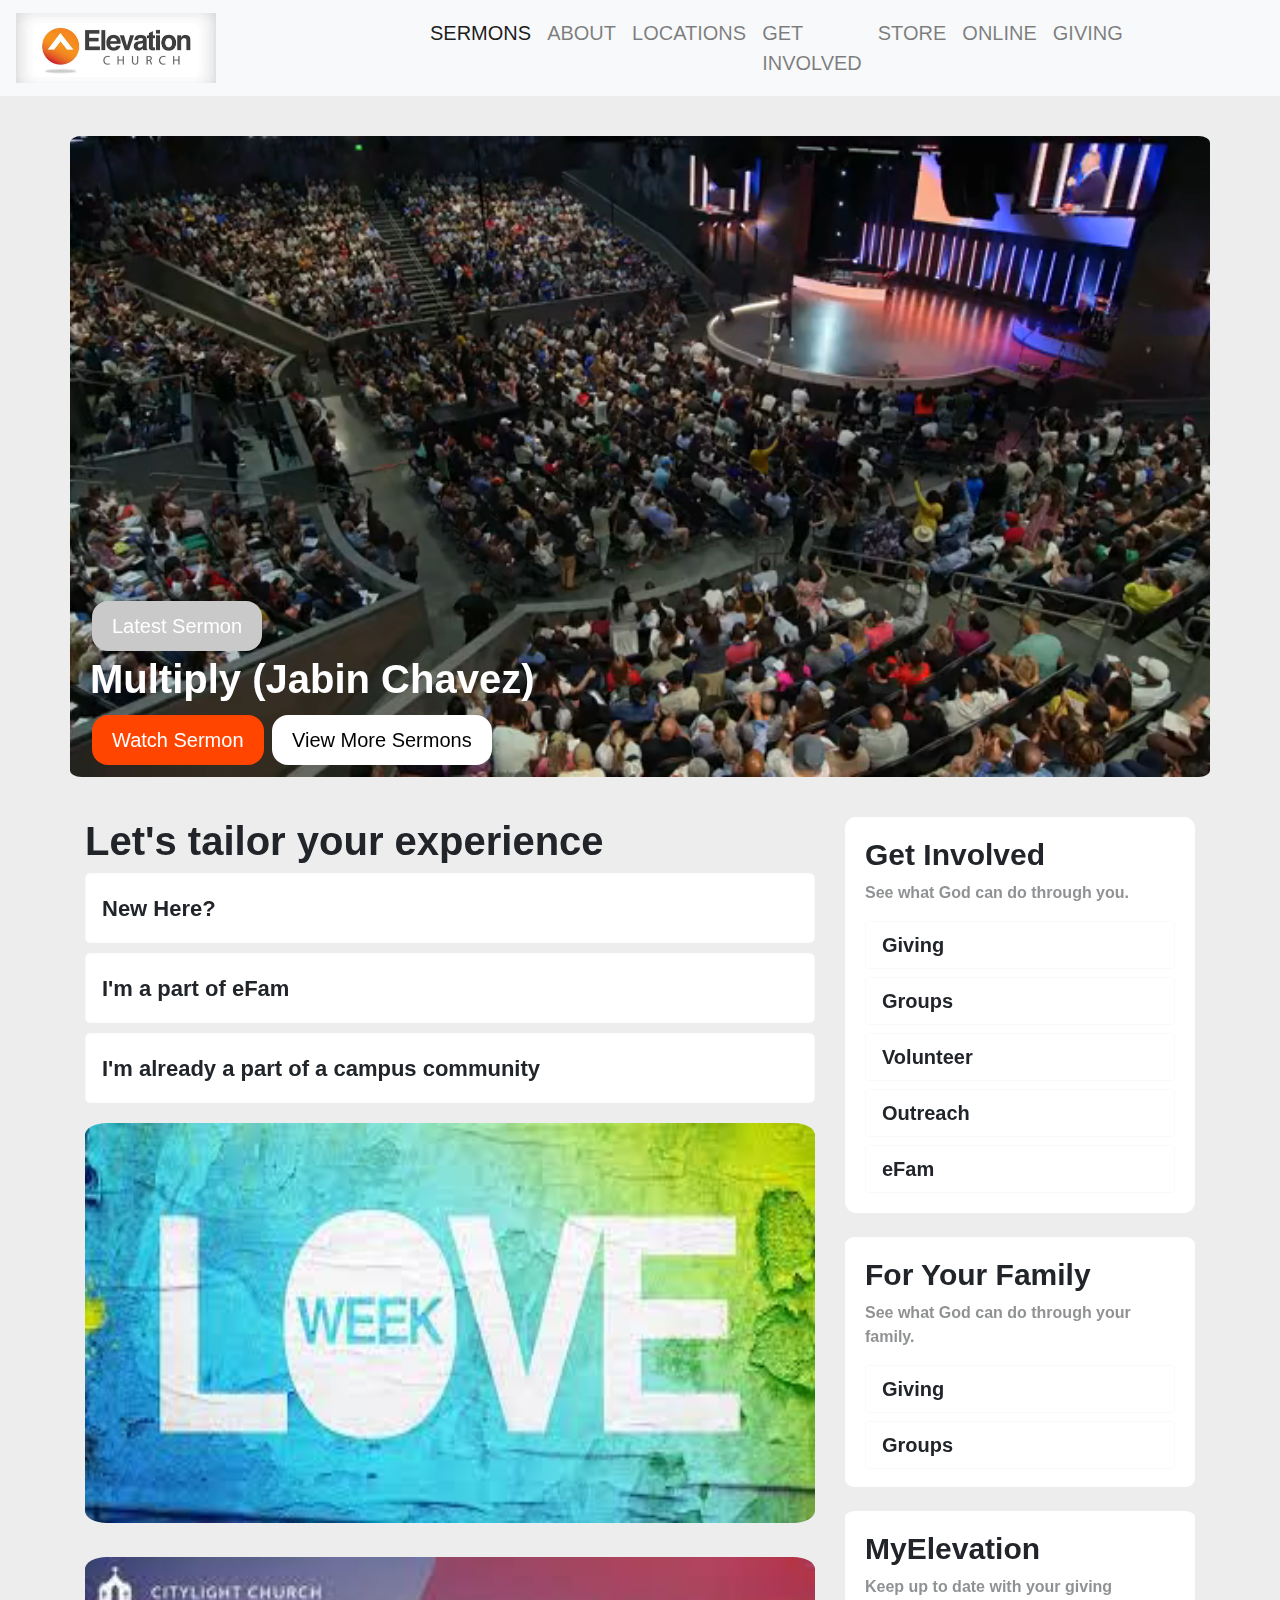
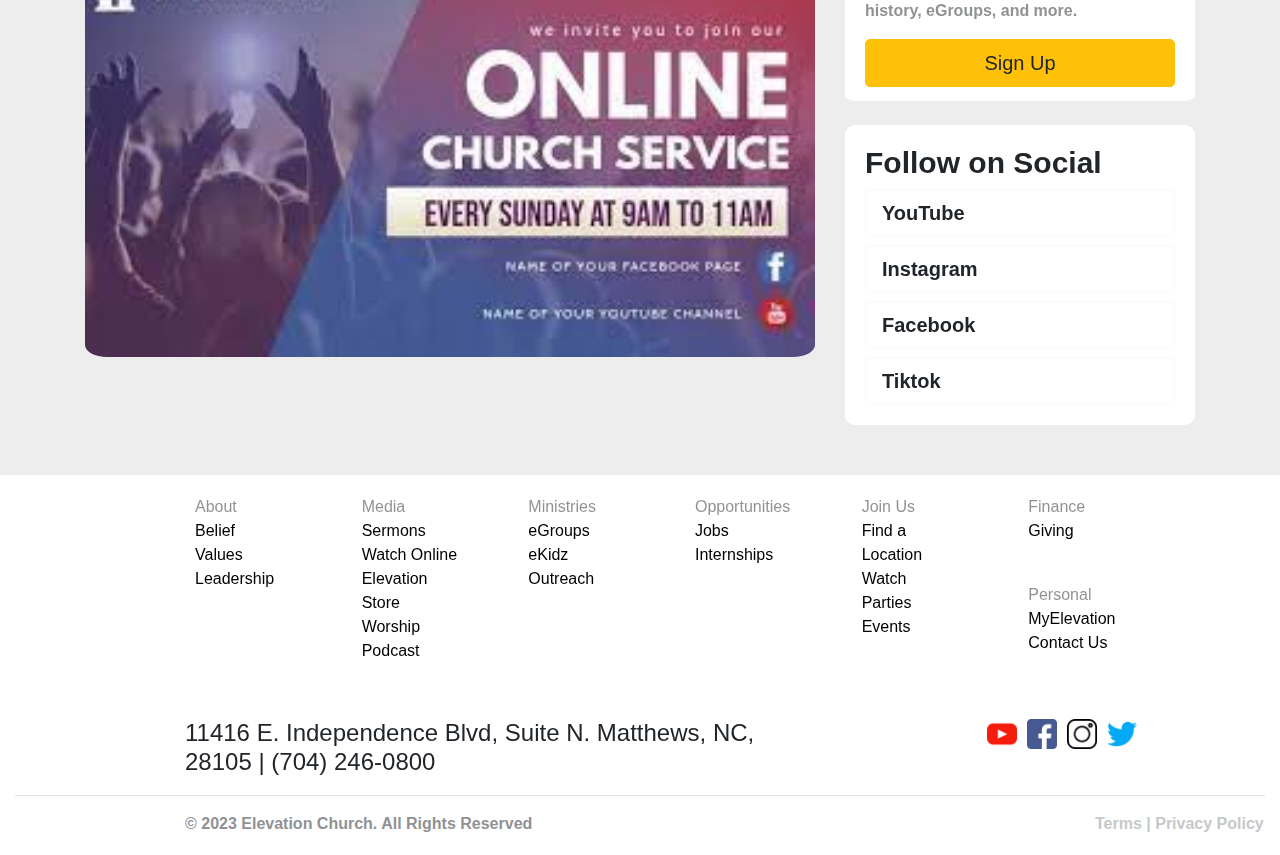
<file: week 6 weekly project/index.html>
<!DOCTYPE html>
<html lang="en">
<head>
    <meta charset="UTF-8">
    <meta name="viewport" content="width=device-width, initial-scale=1.0">
    <title>Elevation Church</title>
    <link rel="stylesheet" href="css/bootstrap.css">
    <link rel="stylesheet" href="css/styles.css">
</head>
<body>
    
    <nav class="navbar navbar-expand-lg navbar-light bg-light">
        <a class="navbar-brand" href="#">
            <img src="img/logo-elevationchurch.jpg" width="200" height="70" alt="">
          </a>
        
      
        <div class="collapse navbar-collapse nav-lnk" id="navbarSupportedContent">
          <ul class="navbar-nav  justify ">
            <li class="nav-item active">
              <a class="nav-link" href="#">SERMONS<span class="sr-only">(current)</span></a>
            </li>
            <li class="nav-item">
              <a class="nav-link" href="#">ABOUT</a>
            </li>
            <li class="nav-item">
                <a class="nav-link" href="#">LOCATIONS</a>
              </li>
              <li class="nav-item">
                <a class="nav-link" href="#">GET INVOLVED</a>
              </li>
              <li class="nav-item">
                <a class="nav-link" href="#">STORE</a>
              </li>
              <li class="nav-item">
                <a class="nav-link" href="#">ONLINE</a>
              </li>
            <li class="nav-item">
              <a class="nav-link">GIVING</a>
            </li>
          </ul>

          <form class="form-inline my-2 my-lg-0">
            <input class="form-control mr-sm-2" type="search" placeholder="Search" aria-label="Search">
            <button class="btn btn-outline-success my-2 my-sm-0" type="submit">Search</button>
          </form>
    </nav>

    <div class="container">
        <div class="row opening-vid">
            <video src="img/Elevation Church - See What God Can Do Through You.mp4" class="opening-vid-con"  autoplay loop width="100%"></video>
            <div class="vid-text">
              <button class="button btn">Latest Sermon</button> 
              <h1 class="multiply">Multiply (Jabin Chavez)</h1>
              <div class="vid-buttons">
                <a href="#"><button class="button-2 btn">Watch Sermon</button></a>
                <button class="button-3 btn">View More Sermons</button>
              </div>
        </div>
    </div>
    
    </div>
    
    <div class="container">
        <div class="row row-1">
            <div class="col-md-8">
                <h1 id="tailor">Let's tailor your experience</h1>
                <button type="button" class="btn btn-light btn-lg btn-block menu-blk">New Here?</button>
                <button type="button"class="btn btn-light btn-lg btn-block menu-blk">I'm a part of eFam</button>
                <button type="button"class="btn btn-light btn-lg btn-block menu-blk">I'm already a part of a campus community</button>
        
                <div class="loveweek-container">
                    <a href="#">
                        <img class="loveweek" src="img/love week.jpg" alt="">
                    </a>
                </div>
                <br>
                <div class="loveweek-container">
                    <a href="#">
                        <img class="loveweek" src="img/online service.jpg" alt="">
                    </a>
                </div>
            </div>
            
            <div class="col-md-4">
                <div class="get-involved">
                    <div>
                        <h2 id="text-get">Get Involved</h2>
                        <p id="text-opacity">See what God can do through you.</p>
                    </div>
                    
                    <div>
                        <button type="button" class="btn btn-light btn-lg btn-block menu-blks">Giving</button>
                        <button type="button" class="btn btn-light btn-lg btn-block menu-blks">Groups</button>
                        <button type="button" class="btn btn-light btn-lg btn-block menu-blks">Volunteer</button>
                        <button type="button" class="btn btn-light btn-lg btn-block menu-blks">Outreach</button>
                        <button type="button" class="btn btn-light btn-lg btn-block menu-blks">eFam</button>
                     </div>    
                </div>
                    <br>
                <div class="family">
                        <h2 id="text-get">For Your Family</h2>
                        <p id="text-opacity">See what God can do through your family.</p>
                        <div>
                            <button type="button" class="btn btn-light btn-lg btn-block menu-blks">Giving</button>
                            <button type="button" class="btn btn-light btn-lg btn-block menu-blks">Groups</button>
                        </div>
                </div>
                    <br>
                     
                    <div>
                          <div class="sign-up">
                            <h2 id="text-get">MyElevation</h2>
                            <p id="text-opacity">Keep up to date with your giving <br> history, eGroups, and more.</p>
                            <div>
                                <button type="button" class="btn btn-warning btn-lg btn-block sign-up-blks">Sign Up</button>
                            </div>
                        </div>
                    </div>
                    <br>
                    <div class="social-media">
                        <h2 id="text-get">Follow on Social</h2>
                        <div class="fam-blk">
                            <button type="button" class="btn btn-light btn-lg btn-block fam-blks-btn"> YouTube</button>
                            <button type="button" class="btn btn-light btn-lg btn-block fam-blks-btn">Instagram</button>
                            <button type="button" class="btn btn-light btn-lg btn-block fam-blks-btn">Facebook</button>
                            <button type="button" class="btn btn-light btn-lg btn-block fam-blks-btn">Tiktok</button>
                        </div> 
                    </div> 
                   
            </div>
        </div>
    </div>

    <div class="container-fluid">
      <div class="row footer">
        
          <div class="col-md-2">
            <ul>
              <li class="text-opacity">About</li>
              <a class="link-footer" href="#"><li>Belief</li></a>
              <a class="link-footer" href="#"><li>Values</li></a>
              <a class="link-footer" href="#"><li>Leadership</li></a>
            </ul>
          </div>
          <div class="col-md-2">
            <ul>
              <li class="text-opacity">Media</li>
              <a class="link-footer" href="#"><li>Sermons</li></a>
              <a class="link-footer" href="#"><li>Watch Online</li></a>
              <a class="link-footer" href="#"><li>Elevation Store</li></a>
              <a class="link-footer" href="#"><li>Worship</li></a>
              <a class="link-footer" href="#"><li>Podcast</li></a>
            </ul>
          </div>
          <div class="col-md-2">
            <ul>
              <li class="text-opacity">Ministries</li>
              <a class="link-footer" href="#"><li>eGroups</li></a>
              <a class="link-footer" href="#"><li>eKidz</li></a>
              <a class="link-footer" href="#"><li>Outreach</li></a>
            </ul>
          </div>
          <div class="col-md-2">
            <ul>
              <li class="text-opacity">Opportunities</li>
              <a class="link-footer" href="#"><li>Jobs</li></a>
              <a class="link-footer" href="#"><li>Internships</li></a>
            </ul>
          </div>
          <div class="col-md-2">
            <ul>
              <li class="text-opacity">Join Us</li>
              <a class="link-footer" href="#"><li>Find a Location</li></a>
              <a class="link-footer" href="#"><li>Watch Parties</li></a>
              <a class="link-footer" href="#"><li>Events</li></a>
            </ul>
          </div>
          <div class="col-md-2">
            <ul>
              <li class="text-opacity">Finance</li>
              <a class="link-footer" href="#"><li>Giving</li></a>
            </ul>
            <br>
            
            <ul>
              <li class="text-opacity">Personal</li>
              <a class="link-footer" href="#"><li>MyElevation</li></a>
              <a class="link-footer" href="#"><li>Contact Us</li></a>
            </ul>
          </div>

        <div class="container-fluid">
          <div class="row lower-footer">
            <div class="col-md-8 ">
              <div>
                <h4>11416 E. Independence Blvd, Suite N. Matthews, NC, 28105 | <span>(704) 246-0800</span></h4>
              </div>
            </div>
        
              <div class="col-md-4 icons">
                <img class="s-icons" src="img/youtube.png" alt="">
                <img class="s-icons" src="img/facebook.png" alt="">
                <img class="s-icons" src="img/instagram.png" alt="">
                <img class="s-icons" src="img/twitter.png" alt="">
              </div>
            </div>
          </div>
        </div>  
        <hr>
      </div>

      <div class="container-fluid">
        <div class="row copy">
          <div class="col-md-6">
            <p>&copy 2023 Elevation Church. All Rights Reserved</p>
          </div>

          <div class="col-md-6 terms">
            <p>Terms | Privacy Policy</p>
          </div>
        </div>
      </div>
      
      
    </div>
    


<script src="js/jquery-3.7.0.min.js"></script>
<script src="js/bootstrap.bundle.js"></script>
</body>
</html>
</file>
<file: week 6 weekly project/css/styles.css>
body{
    background-color: rgb(238, 237, 237);
    
}


.justify{
    margin-left: 190px;
    margin-right: 150px;
}

.nav-lnk{
    font-size: 20px ;
}

.opening-vid{
    margin-top: 40px;
    margin-bottom: 40px;
    border-top-left-radius: 20%;
}

.opening-vid-con{
    border-radius: 1%;
}

.button {
    background-color: #c9c9c9;
    border: none;
    color: #fff;
    font-size: 20px;
    padding: 10px 20px;
    text-align: center;
    text-decoration: none;
    display: inline-block;
    margin: 4px 2px;
    cursor: pointer;
    border-radius: 16px;
  }

  .button-2 {
    background-color: orangered;
    border: none;
    color: #fff;
    font-size: 20px;
    padding: 10px 20px;
    text-align: center;
    text-decoration: none;
    display: inline-block;
    margin: 4px 2px;
    cursor: pointer;
    border-radius: 16px;
  }

  .button-3 {
    background-color: #fff;
    border: none;
    color: black;
    font-size: 20px;
    padding: 10px 20px;
    text-align: center;
    text-decoration: none;
    display: inline-block;
    margin: 4px 2px;
    cursor: pointer;
    border-radius: 16px;
  }

  .multiply{
    font-weight: bold;
  }

  .vid-text{
    margin-left: 20px;
    margin-top: -180px;
    color: #fff;
  }

.latest-button{
    color: white;
    background-color: rgb(212, 212, 212);
    width: 190px !important;
    border: none;
    padding: 5px 10px;
    text-align: center;
    text-decoration: none;
    display: inline-block;
    margin-bottom: none;
    cursor: pointer;
    border-radius: 16px;
    margin-bottom: 0px;
}

.latest{
    color: white;
    margin-top: -220px;
    margin-left: 20px;
    font-weight: bold;
    font-family: sans-serif;
    flex-direction: column;
}

#tailor{
    font-weight: bold;
}

.menu-blk{
    background-color: #fff !important;
    text-align: left;
    font-weight: bold;
    font-size: 22px;
    margin-bottom: 10px;
    height: 70px;
    
}

.menu-blks{
    background-color: #fff !important;
    text-align: left;
    border-radius: 3%;
    font-weight: bold;
}

.menu-blks:hover{
    background-color: rgb(245, 245, 245) !important;
}

#text-opacity{
    opacity: 50%;
}

.text-opacity{
    opacity: 50%;
}

#text-get{
    font-size: 30px;
    font-weight: bold;
}


.get-involved{
    font-weight: bold;
    background-color: #fff;
    padding-top: 20px;
    padding-left: 20px;
    padding-right: 20px;
    padding-bottom: 20px;
    border-radius: 3%;
}

.family{
    font-weight: bold;
    background-color: #fff;
    padding-left: 20px;
    padding-right: 20px;
    padding-top: 20px;
    
    height: 250px;
    border-radius: 3%;
}

.fam-blk-{
    background-color: #fff !important;
    text-align: left;
    font-weight: bold;
    height: 80px;
}

.fam-blks-btn{
    background-color: #fff !important;
    text-align: left;
    border-radius: 3%;
    font-weight: bold;
}

.fam-blks-btn:hover{
    background-color: rgb(245, 245, 245) !important;
}

.loveweek{
    width: 100%;
    height: 400px;
    margin-top: 10px;
    border-radius: 3%;
}

.loveweek-container > img{
    transition: 200ms ease-in-out;
}

.sign-up{
    font-weight: bold;
    background-color: #fff;
    padding-left: 20px;
    padding-right: 20px;
    padding-top: 20px;
    height: 190px;
    border-radius: 3%;
}

.social-media{
    font-weight: bold;
    background-color: #fff;
    padding-left: 20px;
    padding-right: 20px;
    padding-top: 20px;
    height: 300px;
    border-radius: 3%;
}

.footer{
    background-color: #fff;
    padding-bottom: 60px;
    margin-top: 50px;
    padding-top: 20px;
    padding-left: 140px;
    padding-right: 140px;
}

ul{
    list-style: none;
}

.link-footer{
    color: black;
}

.link-footer:hover{
    color: black;
}

.lower-footer{
    padding-left: 30px;
    padding-top: 40px;
    padding-bottom: 10px;
    display: flex;
}

hr{
    margin-top: -60px;
    
}

.icons{
    display: flex;
    padding-left: 160px;
}

.s-icons{
    width: 50px;
    height: 30px;
    padding-left: 10px;
}

.copy{
    padding-left:170px;
    font-weight: bold;
    opacity: 50%;
}

.terms{
    padding-left: 370px;
    font-weight: bold;
    opacity: 50%;
}
</file>
